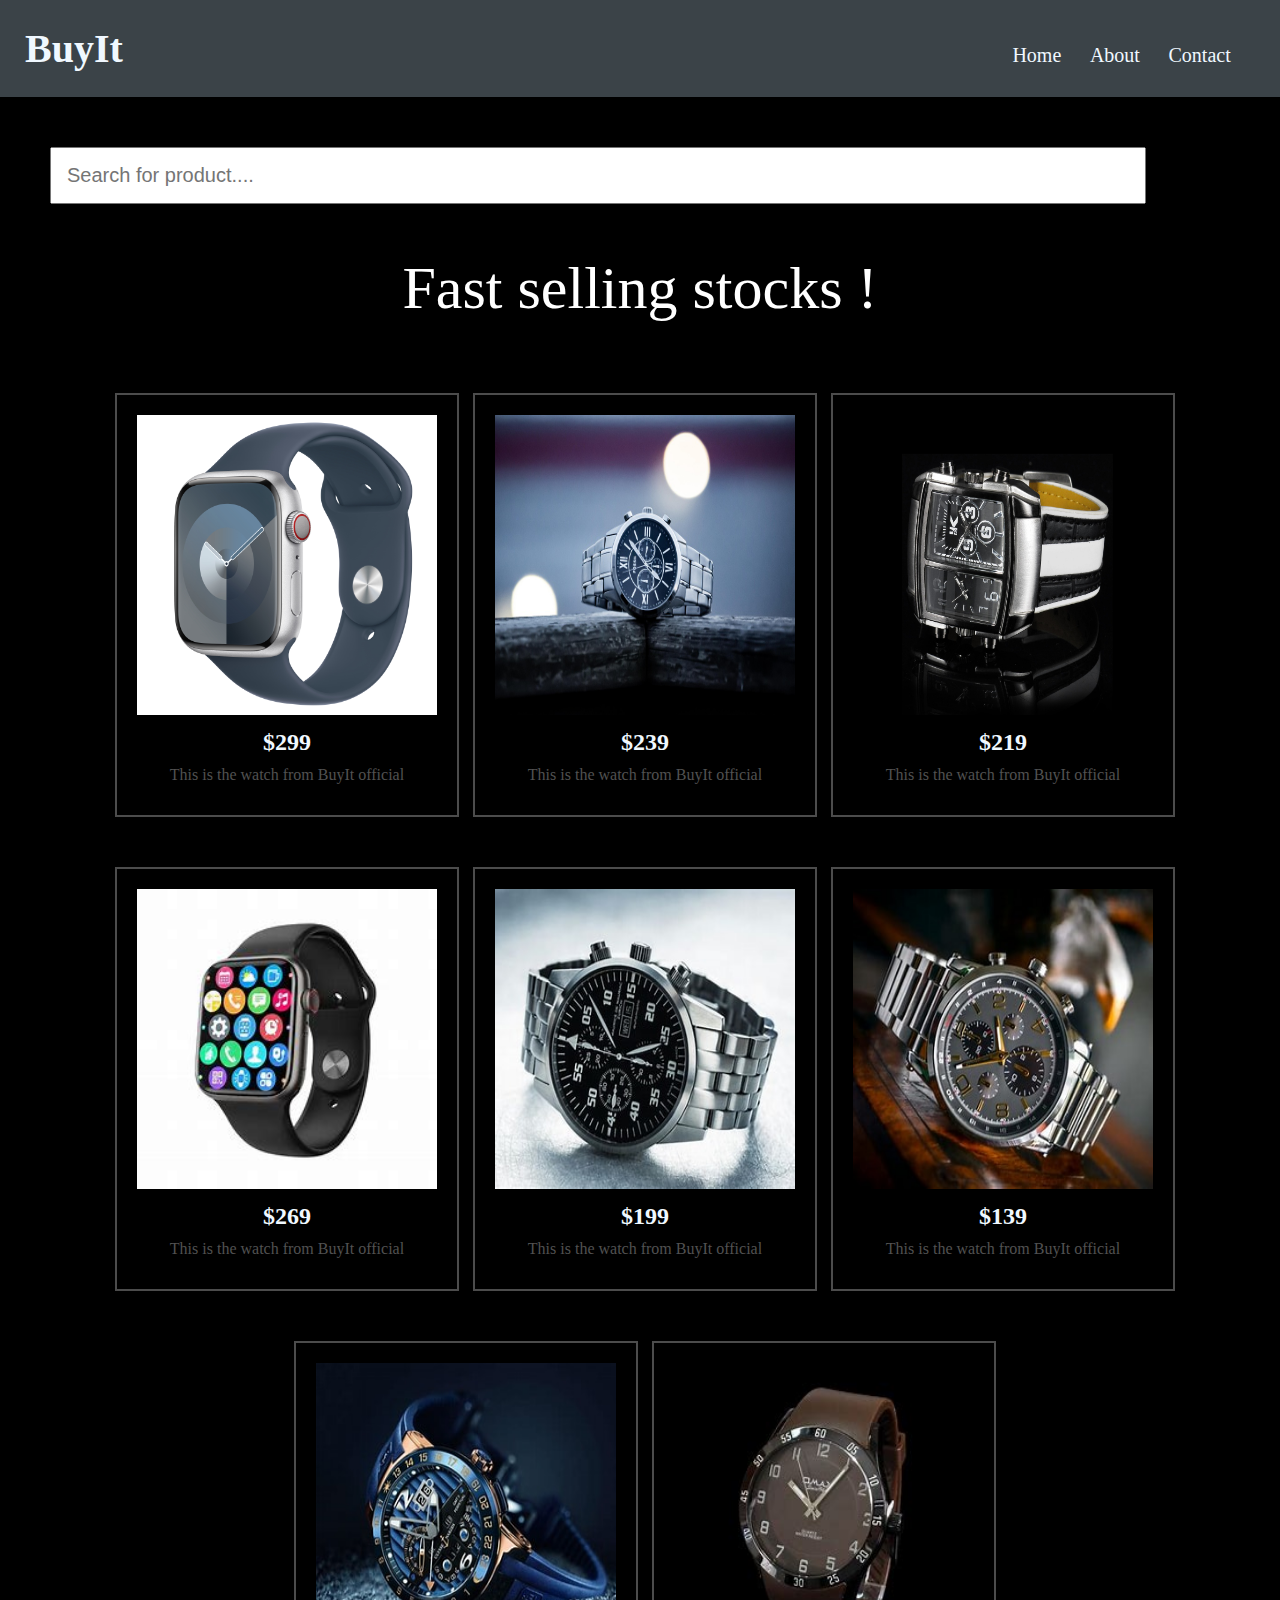
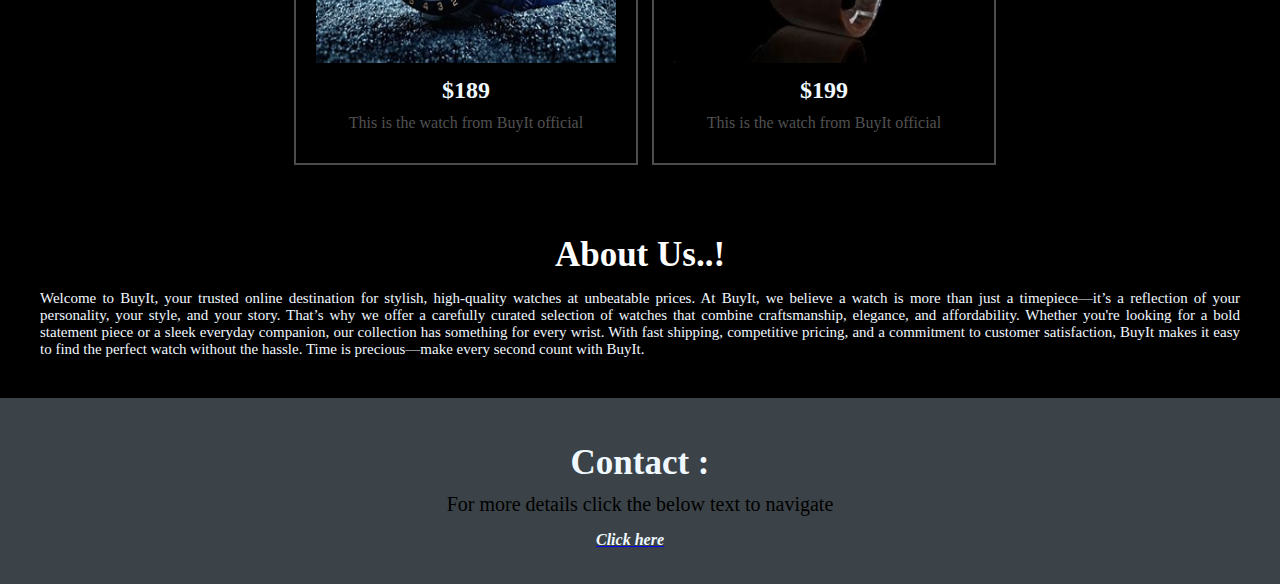
<file: index.html>
<!DOCTYPE html>
<head>
    <meta charset="UTF-8">
    <meta name="viewport" content="width-device-width, initial-scale-1.0">
    <title>Buyit webpage</title>
    <link rel="stylesheet" href="index.css"/>
</head>
<body style="background-color: rgb(0, 0, 0);">
   <div class="navbar">
    <nav>
      <h1>BuyIt</h1>
      <ul>
        <li>Home</li>
        <li>About</li>
        <li>Contact</li>
      </ul>
    </nav>
   </div>
   
   <div class="search">
     <input placeholder="Search for product...."/>
   </div>

   <p class="pa"> Fast selling stocks !</p>
   
   <div class="products">
     <div class="box1">
         <img src="watch.jpg" width="300px" height="300px"/>
         <h2>$299</h2>
         <p>This is the watch from BuyIt official</p>
     </div>
     
     <div class="box2">
         <img src="watch1.jpg" width="300px" height="300px"/>
         <h2>$239</h2>
         <p>This is the watch from BuyIt official</p>
     </div>
      
     <div class="box3">
         <img src="watch2.jpg" width="300px" height="300px"/>
         <h2>$219</h2>
         <p>This is the watch from BuyIt official</p>
     </div>
     
     <div class="box4">
         <img src="watch3.jpg" width="300px" height="300px"/>
         <h2>$269</h2>
         <p>This is the watch from BuyIt official</p>
     </div>
     
     <div class="box5">
         <img src="watch4.jpg" width="300px" height="300px"/>
         <h2>$199</h2>
         <p>This is the watch from BuyIt official</p>
     </div>
     
     <div class="box6">
         <img src="watch5.jpg" width="300px" height="300px"/>
         <h2>$139</h2>
         <p>This is the watch from BuyIt official</p>
     </div>
     
     <div class="box7">
         <img src="watch6.jpg" width="300px" height="300px"/>
         <h2>$189</h2>
         <p>This is the watch from BuyIt official</p>
     </div>

     <div class="box8">
         <img src="watch7.jpg" width="300px" height="300px"/>
         <h2>$199</h2>
         <p>This is the watch from BuyIt official</p>
     </div>
   </div>
   
   <div class="about">
      <h2 style="font-size: 35px;">About Us..!</h2>
      <p class="ps">Welcome to BuyIt, your trusted online destination for stylish, high-quality watches at unbeatable prices. At BuyIt, we believe a watch is more than just a timepiece—it’s a reflection of your personality, your style, and your story. That’s why we offer a carefully curated selection of watches that combine craftsmanship, elegance, and affordability. Whether you're looking for a bold statement piece or a sleek everyday companion, our collection has something for every wrist. With fast shipping, competitive pricing, and a commitment to customer satisfaction, BuyIt makes it easy to find the perfect watch without the hassle. Time is precious—make every second count with BuyIt.</p>
   </div>
   
   <div class="foot">
      <h2 class="h11">Contact :</h2>
      <p class="h22">For more details click the below text to navigate</p>
      <a href="contact.html"><u><h4 class="h33">Click here</h4></u></a>
   </div>
</body>
</html>
</file>
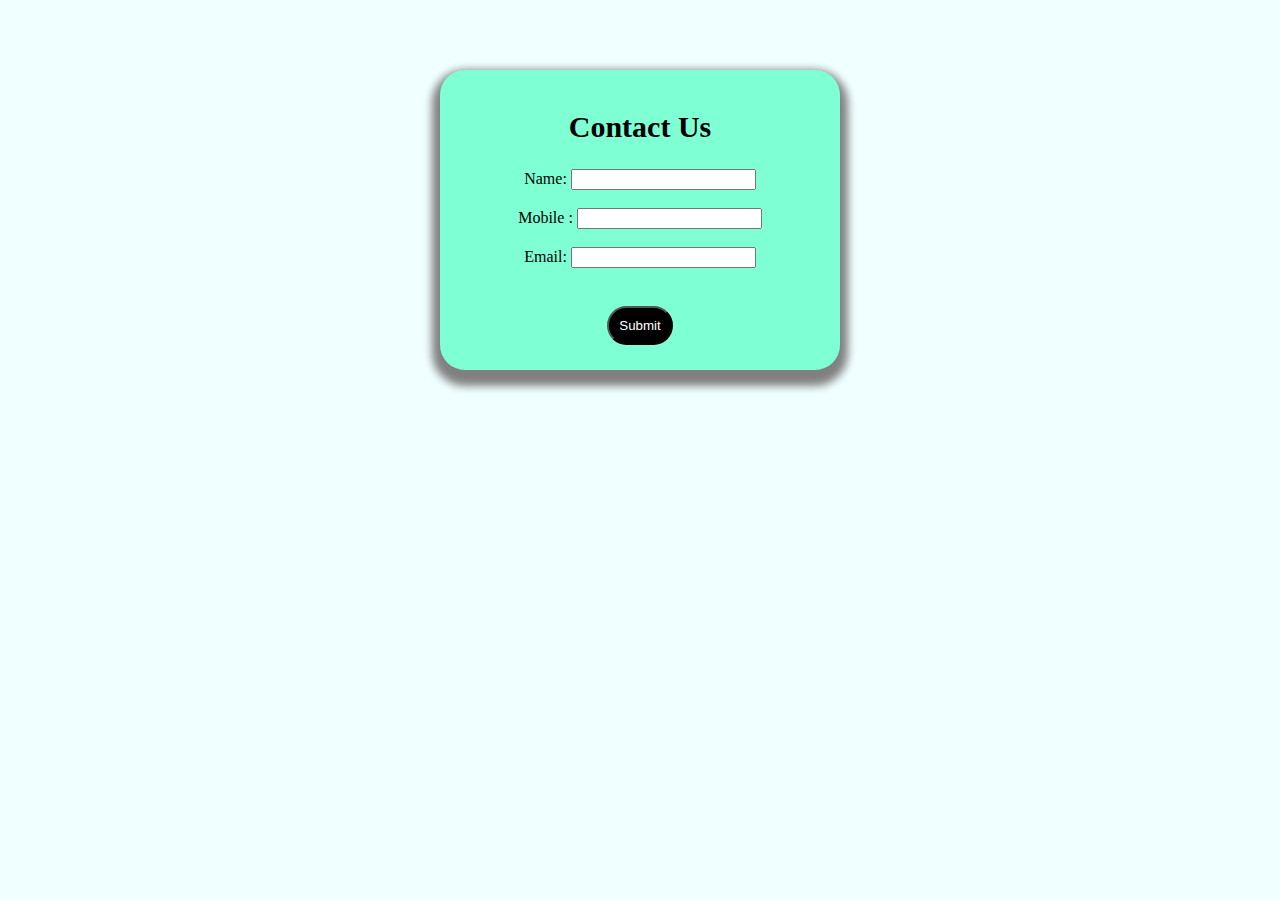
<file: Contact.html>
<html>
    <head>
        <title>Contact Us</title>
    </head>
    <style>
       div{
        height: 300px;
        width: 400px;
        background-color: aquamarine;
        border-radius: 25px;
        box-shadow: 0 8px 8px 8px gray;
        margin-top: 70px;
       }

       form{
        padding: 15px;
       }

       input{
        text-align: center;
       }

       button{
        background-color: black;
        color: white;
        border-radius: 25px;
        padding: 10px;
        margin-top: 20px;
       }

    </style>
    <body style="background-color: azure;">
        <center>
        <div>
        <form action="/submit-form" method="post">
            <h2 style="font-size: 30px;">Contact Us</h2>
            
            <label for="name">Name:</label>
            <input type="text" id="name" name="name" required><br><br>
            
            <label for="mobile">Mobile :</label>
            <input type="tel" id="mobile" name="mobile" pattern="[0-9]{10}" required><br><br>
            
            <label for="email">Email:</label>
            <input type="email" id="email" name="email" required><br><br>
            
            <button type="submit">Submit</button>
        </form>
        </div>
        </center>
    </body>
</html>
</file>
<file: index.css>
*{
    margin: 0;
    padding: 0;
}

nav{
     background-color: rgb(59, 67, 72);
     color: aliceblue;
     padding: 25px;
}

h1{
    display: inline;
    font-size: 40px;
}

ul{
    display: inline;
    margin-left: 70%;
}

li{
    display: inline;
    padding-left: 2%;
    font-size: 20px;
}

li:hover{
    color: red;
    font-size: 22px;
}

.search{
    padding: 50px;
}

input{
    padding: 15px;
    width: 90%;
    font-size: 20px;
}

.box1,.box2,.box3,.box4,.box5,.box6,.box7,.box8{
    border-color: rgba(125, 125, 125, 0.607);
    border-style: solid;
    border-width: 2px;
    display: inline-block;
    padding: 20px;
    margin-left: 10px;
    margin-top: 50px;
    height: 380px;
     background-color: black;
    color: aliceblue;
}

.box1:hover{
    background-color: rgba(240, 248, 255, 0.381);
    color: black;
}

.box2:hover{
    background-color: rgba(240, 248, 255, 0.381);
    color: black;
}
.box3:hover{
    background-color: rgba(240, 248, 255, 0.381);
    color: black;
}
.box4:hover{
    background-color: rgba(240, 248, 255, 0.381);
    color: black;
}
.box5:hover{
    background-color: rgba(240, 248, 255, 0.381);
    color: black;
}
.box6:hover{
    background-color: rgba(240, 248, 255, 0.381);
    color: black;
}
.box7:hover{
    background-color: rgba(240, 248, 255, 0.381);
    color: black;
}
.box8:hover{
    background-color: rgba(240, 248, 255, 0.381);
    color: black;
}

h2{
    padding: 10px;

}


p{
    color: rgb(81, 81, 81);
}

.pa{
    color: rgb(255, 255, 255);
    text-align: center;
    font-size: 60px;
    font-family:'Times New Roman', Times, serif;
}

.products{
   text-align: center;
   padding: 20px;
}

.about{
    color: white;
    text-align: center;
    padding-top: 40px;
}

.ps{
    text-align: justify;
    color: aliceblue;
    padding: 40px;
    padding-top: 5px;
    font-size: 15px;
}

.foot{
    background-color: rgb(59, 67, 72) ;
    color: aliceblue;
    text-align: center;
    padding: 35px;
}

.h11{
    font-size: 35px;
}

.h22{
    color: rgb(0, 0, 0);
    font-size: 20px;
}

.h33{
    padding-right: 20px;
    color: aliceblue;
    padding-top: 15px;
    font-style: italic;
}
</file>
